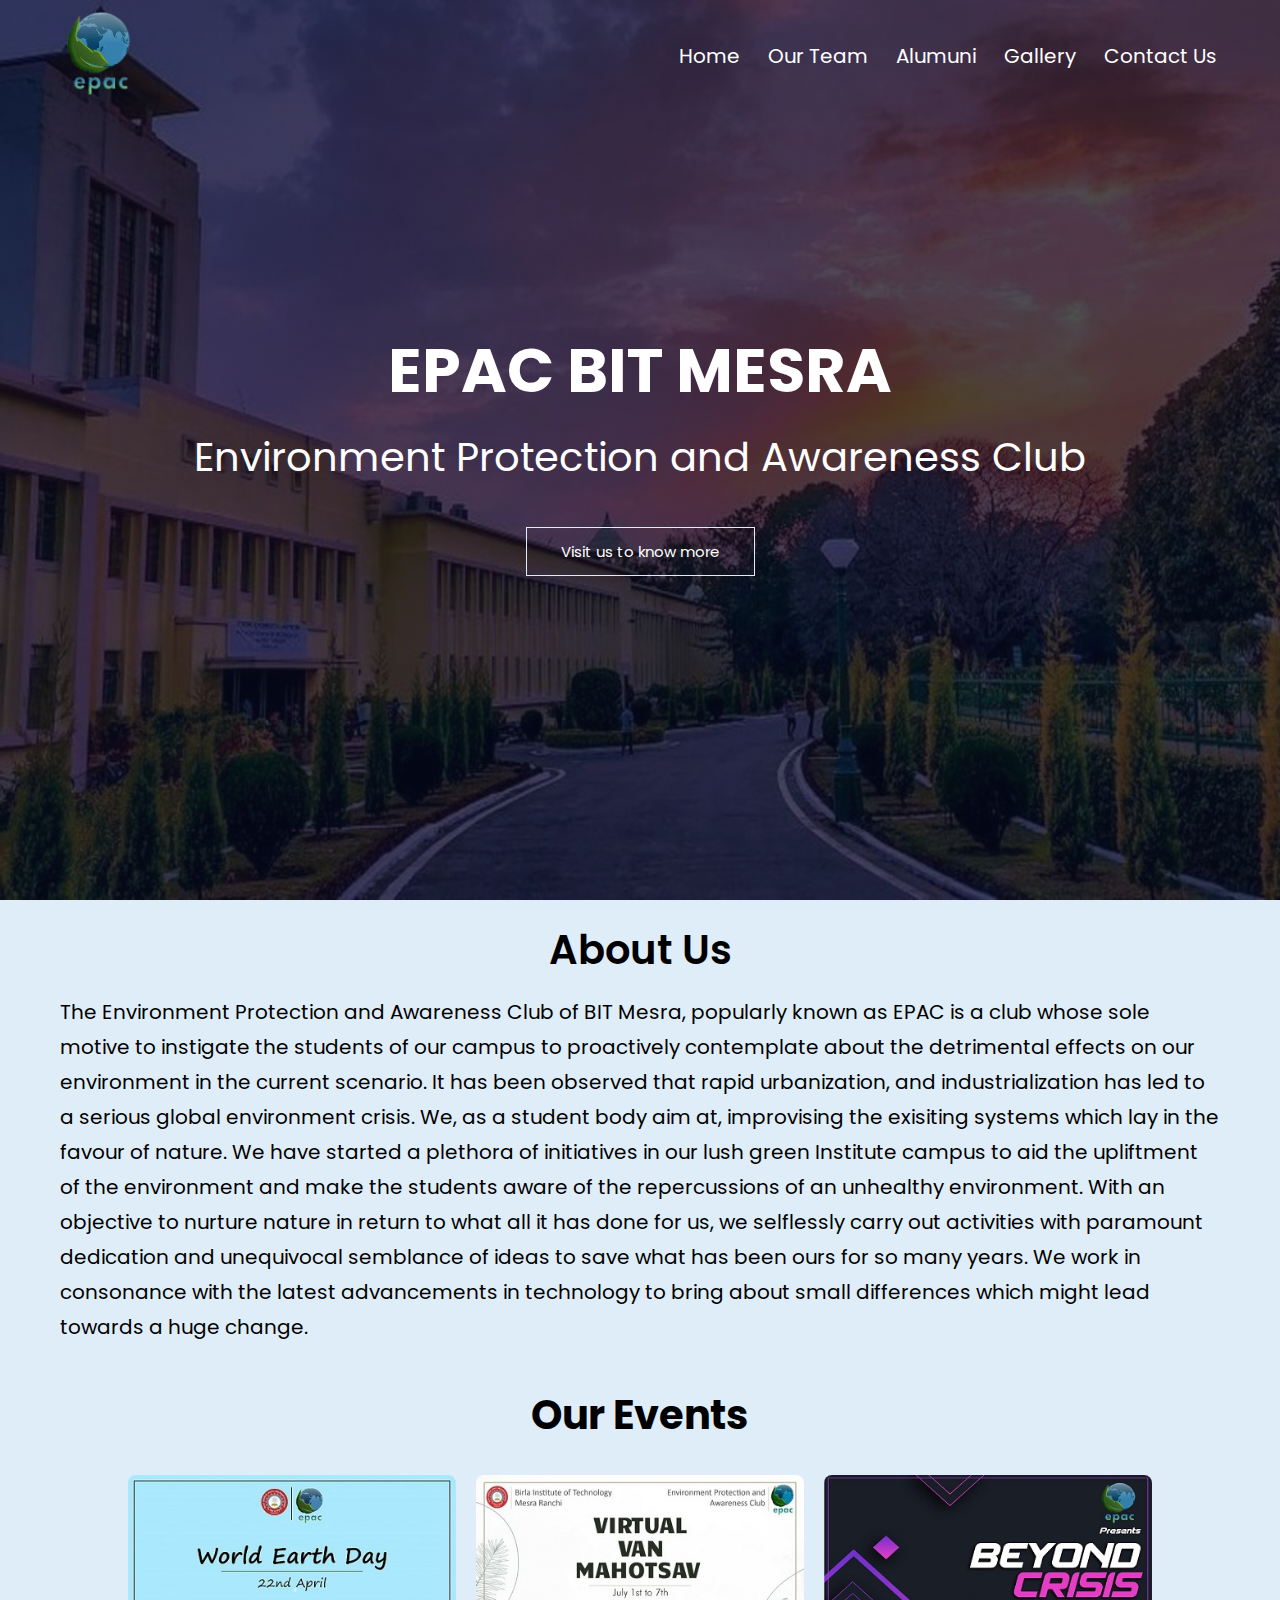
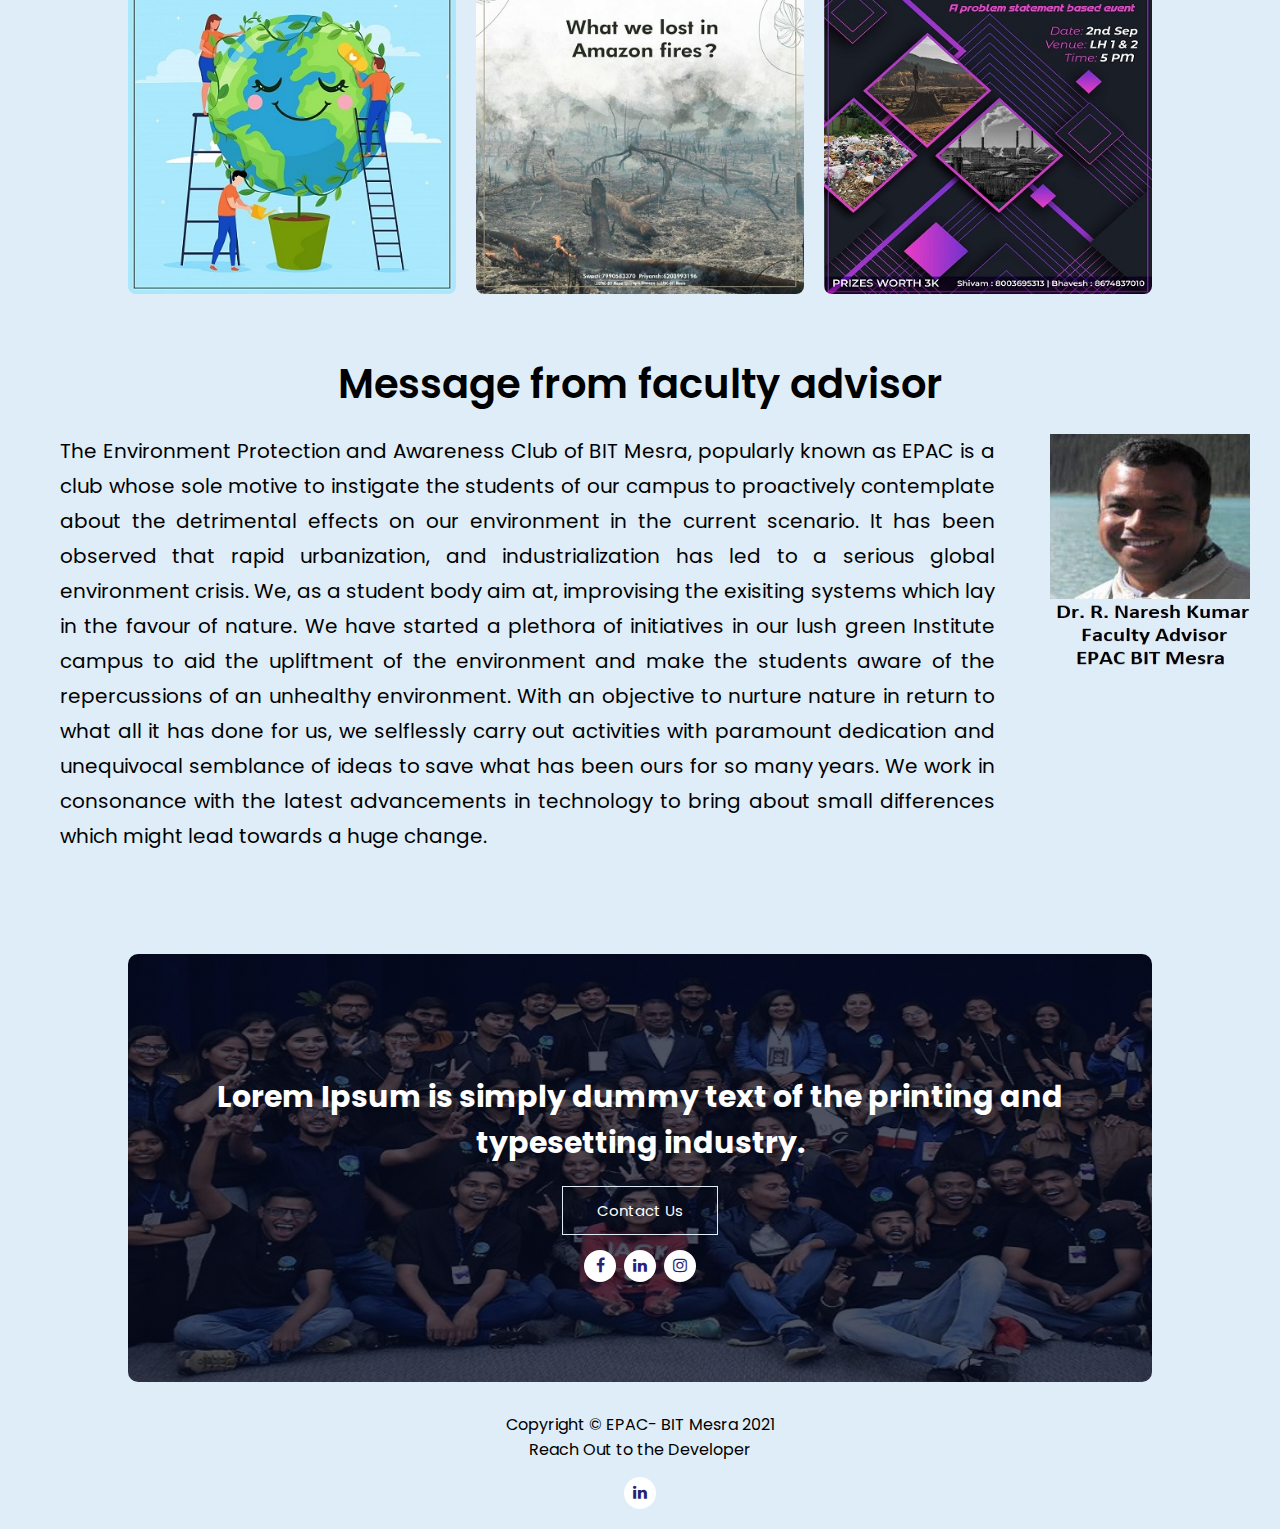
<file: index.html>
<!DOCTYPE html>
<html>
  <head>
    <meta charset="utf-8" />
    <meta http-equiv="X-UA-Compatible" content="IE=edge,chrome=1" />
    <title>EPAC-BIT MESRA</title>
    <meta
      name="viewport"
      content="width=device-width,initial-scale=1,minimum-scale=1,maximum-scale=1,user-scalable=no"
    />
    <meta name="description" content="" />
    <meta name="keywords" content="" />
    <link rel="preconnect" href="https://fonts.googleapis.com" />
    <link rel="preconnect" href="https://fonts.gstatic.com" crossorigin />
    <link
      href="https://fonts.googleapis.com/css2?family=Poppins:wght@200;300;400;600;700&display=swap"
      rel="stylesheet"
    />
    <link href="style.css" rel="stylesheet" />
    <link rel="shortcut icon" href="images/favicon.ico" type="image/x-icon" />
    <link
      rel="stylesheet"
      href="https://stackpath.bootstrapcdn.com/font-awesome/4.7.0/css/font-awesome.min.css"
    />
  </head>
  <body>
    <!----Header-->
    <section class="header">
      <nav>
        <a href="index.html">
          <img src="images/logo-removebg-preview.png" alt="" />
        </a>
        <div class="nav-links" id="nav-links">
          <i class="fa fa-times" onclick="hidemenu()"></i>
          <ul>
            <li><a href="index.html">Home</a></li>
            <li><a href="teams.html">Our Team</a></li>
            <li><a href="">Alumuni</a></li>
            <li><a href="gallery.html">Gallery</a></li>
            <li><a href="">Contact Us</a></li>
          </ul>
        </div>
        <i class="fa fa-bars" onclick="showmenu()"></i>
      </nav>
      <div class="text-box">
        <h1>EPAC BIT MESRA</h1>
        <p>Environment Protection and Awareness Club</p>
        <a href="" class="hero-btn">Visit us to know more</a>
      </div>
    </section>

    <!-----About---->
    <section class="about">
      <h1>About Us</h1>
      <p>
        The Environment Protection and Awareness Club of BIT Mesra, popularly
        known as EPAC is a club whose sole motive to instigate the students of
        our campus to proactively contemplate about the detrimental effects on
        our environment in the current scenario. It has been observed that rapid
        urbanization, and industrialization has led to a serious global
        environment crisis. We, as a student body aim at, improvising the
        exisiting systems which lay in the favour of nature. We have started a
        plethora of initiatives in our lush green Institute campus to aid the
        upliftment of the environment and make the students aware of the
        repercussions of an unhealthy environment. With an objective to nurture
        nature in return to what all it has done for us, we selflessly carry out
        activities with paramount dedication and unequivocal semblance of ideas
        to save what has been ours for so many years. We work in consonance with
        the latest advancements in technology to bring about small differences
        which might lead towards a huge change.
      </p>
    </section>

    <!-----Events---->
    <div class="ef">
      <section class="events">
        <h1>Our Events</h1>

        <div class="row">
          <div class="elist">
            <a href="https://www.facebook.com/epacbitmesra/"><img src="images/event1.jpg" alt="" /></a>
          </div>
          <div class="elist">
            <a href="https://www.facebook.com/epacbitmesra/"><img src="images/event2.jpg" alt="" /></a>
          </div>
          <div class="elist">
            <a href="https://www.facebook.com/epacbitmesra/"><img src="images/event3.jpg" alt="" /></a>
          </div>
        </div>
      </section>
    </div>
    <!-----Message from Faculty---->
    <section class="message">
      <h1>Message from faculty advisor</h1>
      <div class="content">
        <img src="images/facadv.jpg" width="100" height="150" class="hp1" />
        <img src="images/facadv.jpg" width="200" height="250" class="hp2" />

        <p>
          The Environment Protection and Awareness Club of BIT Mesra, popularly
          known as EPAC is a club whose sole motive to instigate the students of
          our campus to proactively contemplate about the detrimental effects on
          our environment in the current scenario. It has been observed that
          rapid urbanization, and industrialization has led to a serious global
          environment crisis. We, as a student body aim at, improvising the
          exisiting systems which lay in the favour of nature. We have started a
          plethora of initiatives in our lush green Institute campus to aid the
          upliftment of the environment and make the students aware of the
          repercussions of an unhealthy environment. With an objective to
          nurture nature in return to what all it has done for us, we selflessly
          carry out activities with paramount dedication and unequivocal
          semblance of ideas to save what has been ours for so many years. We
          work in consonance with the latest advancements in technology to bring
          about small differences which might lead towards a huge change.
        </p>
      </div>
    </section>

    <!-- basic-contact -->
    <div class="ctab">
      <section class="cta">
        <h1>
          Lorem Ipsum is simply dummy text of the printing and typesetting
          industry.
        </h1>
        <a href="" class="hero-btn">Contact Us</a>
        <div class="social-links">
          <a href="https://www.facebook.com/epacbitmesra/">
            <span class="fa fa-facebook"></span>
          </a>
          <a href="https://in.linkedin.com/company/epac-bitmesra">
            <span class="fa fa-linkedin"></span>
          </a>
          <a href="https://www.instagram.com/epac.bitmesra/?hl=en">
            <span class="fa fa-instagram"></span>
          </a>
        </div>
      </section>
    </div>

    <div class="cr">
      <span class="copyright">Copyright © EPAC- BIT Mesra 2021 </span>
      <p>Reach Out to the Developer</p>
      <div class="social-links">
        <a href="https://www.linkedin.com/in/ketan-raj/">
          <span class="fa fa-linkedin"></span>
        </a>
      </div>
    </div>

    <script>
      document.addEventListener("contextmenu", function (e) {
        e.preventDefault();
      });
      var navLinks = document.getElementById("nav-links");
      function showmenu() {
        navLinks.style.right = "0";
      }
      function hidemenu() {
        navLinks.style.right = "-200px";
      }
    </script>
  </body>
</html>
</file>
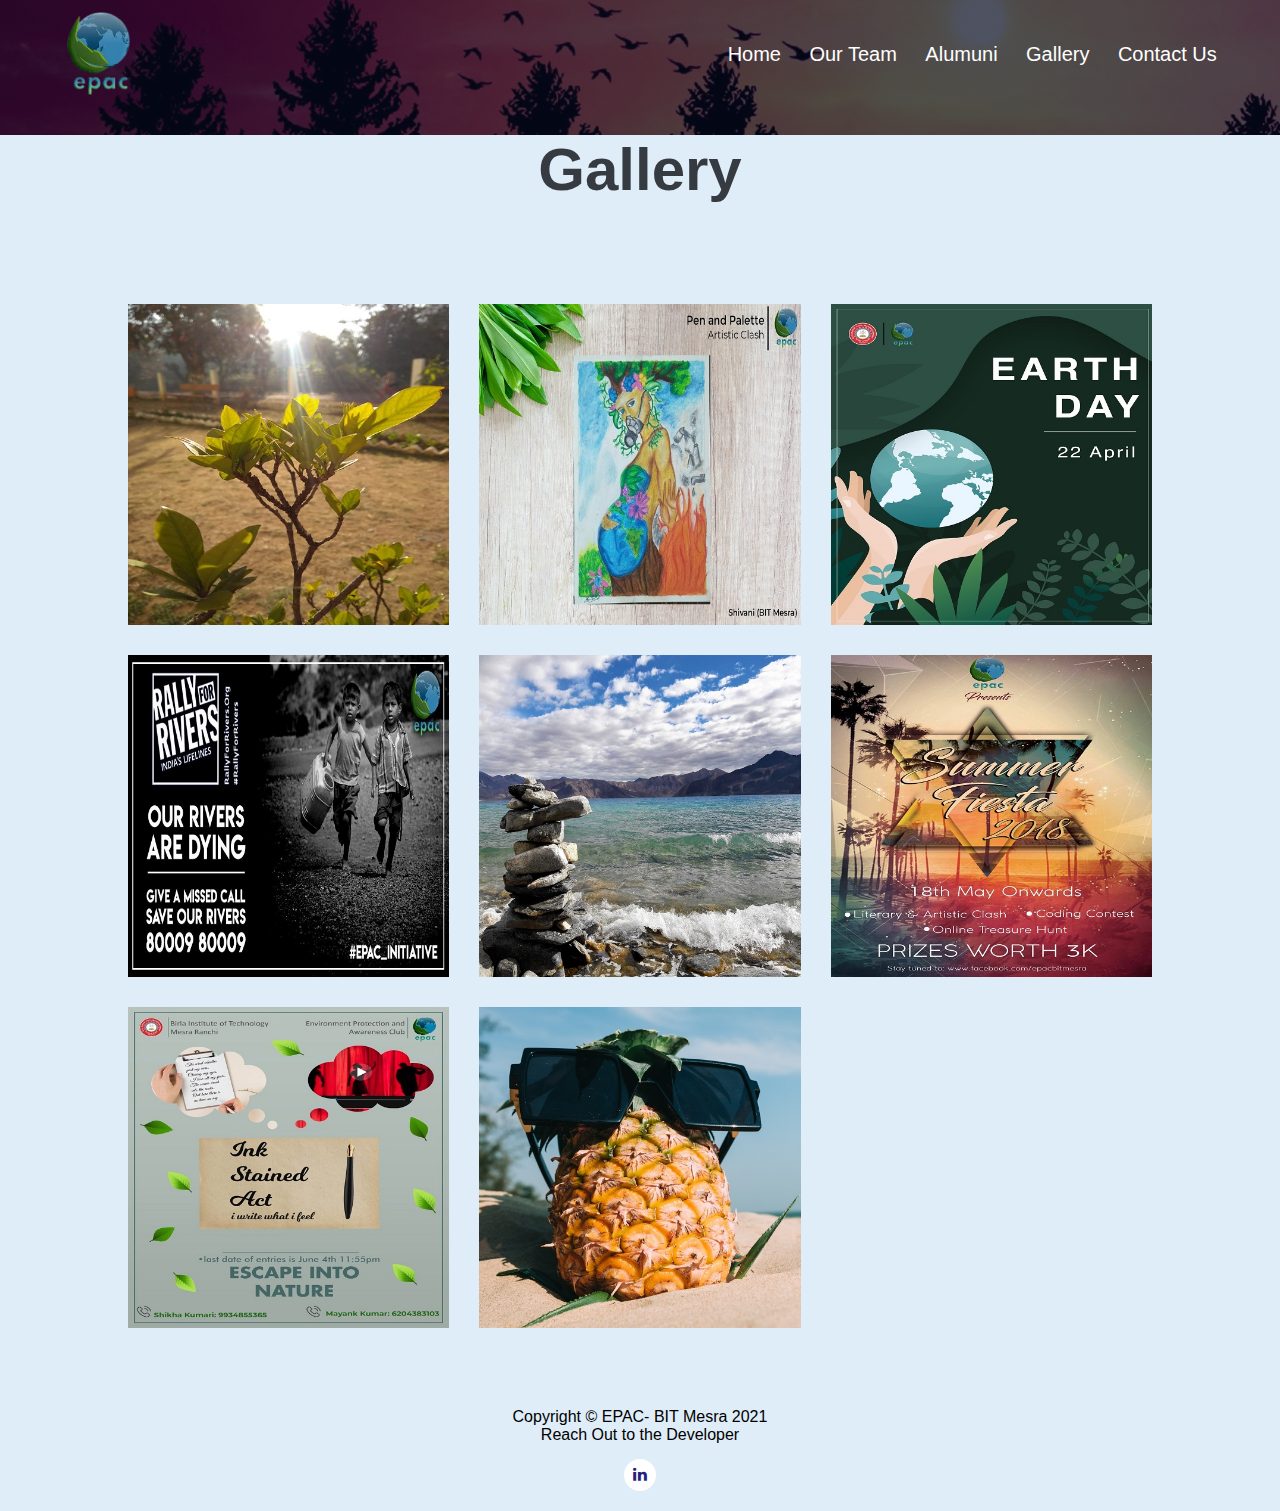
<file: gallery.html>
<!DOCTYPE html>
<html>
<head>
<meta charset="utf-8">
<meta http-equiv="X-UA-Compatible" content="IE=edge,chrome=1">
<title>Gallery</title>
<meta name='viewport' content='width=device-width,initial-scale=1,minimum-scale=1,maximum-scale=1,user-scalable=no'/>
<meta name="description" content="">
<meta name="keywords" content="">
<link href="gallery.css" rel="stylesheet">
<link rel="shortcut icon" href="images/favicon.ico" type="image/x-icon">
<link
rel="stylesheet"
href="https://stackpath.bootstrapcdn.com/font-awesome/4.7.0/css/font-awesome.min.css"
/>
</head>
<body>
    <section class="sub-header">
        <nav>
          <a href="index.html">
            <img src="images/logo-removebg-preview.png" alt="" />
          </a>
          <div class="nav-links" id="nav-links">
            <i class="fa fa-times" onclick="hidemenu()"></i>
            <ul>
              <li><a href="index.html">Home</a></li>
              <li><a href="teams.html">Our Team</a></li>
              <li><a href="">Alumuni</a></li>
              <li><a href="">Gallery</a></li>
              <li><a href="">Contact Us</a></li>
            </ul>
          </div>
          <i class="fa fa-bars" onclick="showmenu()"></i>
        </nav>
      </section>
    <div class="Heading">
        <h2>Gallery</h2>
    </div>
    <div class="full-img" id="fullimgbox">
        <img src="images/img1.jpg" id="fullimg">
        <span onclick="closefullimg()">X</span>
    </div>
    <div class="img-gallery">
        <img src="images/img1.jpg" onclick="openfullimg(this.src)">
        <img src="images/img3.jpg" onclick="openfullimg(this.src)">
        <img src="images/img2.jpg" onclick="openfullimg(this.src)">
        <img src="images/img4.jpg" onclick="openfullimg(this.src)">
        <img src="images/img6.jpg" onclick="openfullimg(this.src)">
        <img src="images/img7.jpg" onclick="openfullimg(this.src)">
        <img src="images/img8.jpg" onclick="openfullimg(this.src)">
        <img src="images/img5.jpg" onclick="openfullimg(this.src)">
        
    </div>
    <div class="cr">
      <span class="copyright">Copyright © EPAC- BIT Mesra 2021 </span>
      <p>Reach Out to the Developer</p>
      <div class="social-links">
        <a href="https://www.linkedin.com/in/ketan-raj/">
          <span class="fa fa-linkedin"></span>
        </a>
      </div>
    </div> 
    <script>
        var fullimgbox=document.getElementById("fullimgbox");
        var fullimg=document.getElementById("fullimg");

        function openfullimg(pic)
        {
            fullimgbox.style.display="flex";
            fullimg.src=pic;
        }
        function closefullimg()
        {
            fullimgbox.style.display="None";
        }
      document.addEventListener("contextmenu", function (e) {
      e.preventDefault();
      });
      var navLinks = document.getElementById("nav-links");
      function showmenu() {
        navLinks.style.right = "0";
      }
      function hidemenu() {
        navLinks.style.right = "-200px";
      }

    </script>
</body>
</html>
</file>
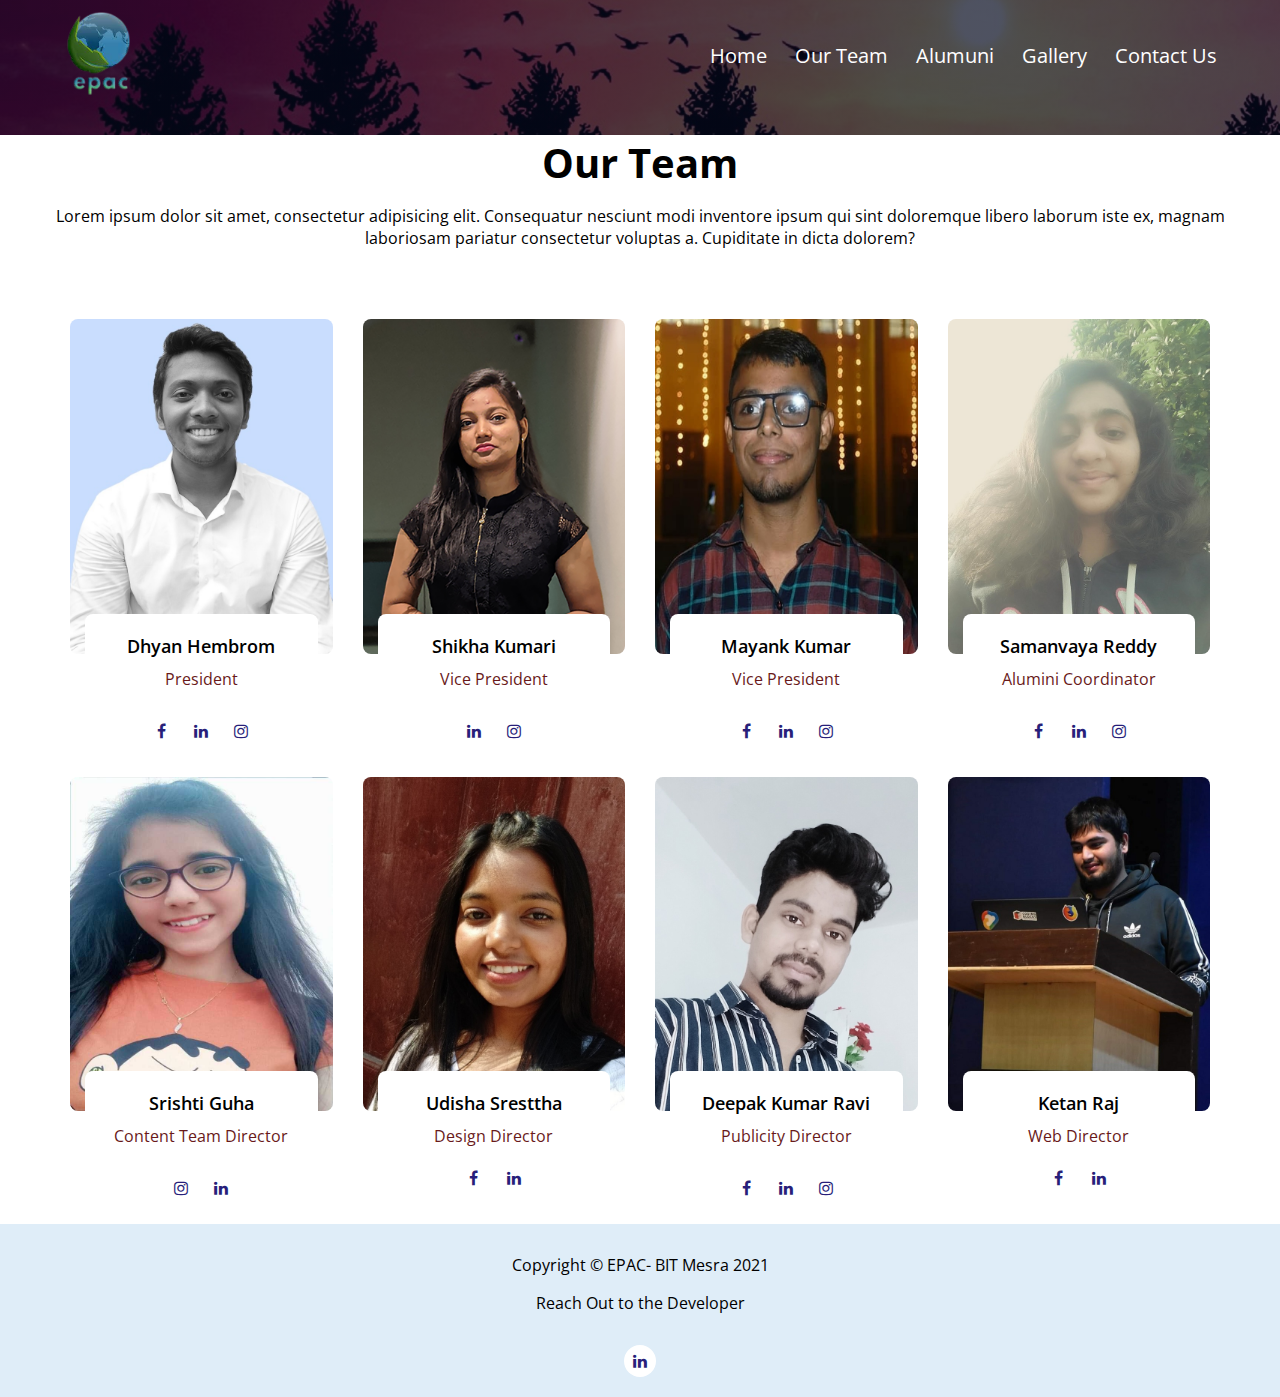
<file: teams.html>
<!DOCTYPE html>
<html>
<head>
<meta charset="utf-8">
<meta http-equiv="X-UA-Compatible" content="IE=edge,chrome=1">
<title>EPAC-BIT MESRA</title>
<meta name='viewport' content='width=device-width,initial-scale=1,minimum-scale=1,maximum-scale=1,user-scalable=no'/>
<meta name="description" content="">
<meta name="keywords" content="">
<link href="teams.css" rel="stylesheet">
<link rel="shortcut icon" href="images/favicon.ico" type="image/x-icon" />
</head>
<body>
    <section class="sub-header">
        <nav>
          <a href="index.html">
            <img src="images/logo-removebg-preview.png" alt="" />
          </a>
          <div class="nav-links" id="nav-links">
            <i class="fa fa-times" onclick="hidemenu()"></i>
            <ul>
              <li><a href="index.html">Home</a></li>
              <li><a href="teams.html">Our Team</a></li>
              <li><a href="">Alumuni</a></li>
              <li><a href="gallery.html">Gallery</a></li>
              <li><a href="">Contact Us</a></li>
            </ul>
          </div>
          <i class="fa fa-bars" onclick="showmenu()"></i>
        </nav>
      </section>
    <section class="team-section" >
        <div class="container">
            <div class="row">
                <div class="section-title">
                    <h1>Our Team</h1>
                    <p>Lorem ipsum dolor sit amet, consectetur adipisicing elit. Consequatur nesciunt modi inventore ipsum qui sint doloremque libero laborum iste ex, magnam laboriosam pariatur consectetur voluptas a. Cupiditate in dicta dolorem?</p>
                </div>
            </div>
            <div class="row">
                <div class="team-items">
                    <div class="item">
                        <img src="images/Dhyan.jpg" alt="">
                        <div class="inner">
                            <div class="info">
                                <h5>Dhyan Hembrom</h5>
                                <p>President<p>
                                <div class="social-links">
                                    <a href="https://www.facebook.com/dhyan.hembrom/‌">
                                        <span class="fa fa-facebook"></span>
                                    </a>
                                    <a href="https://www.linkedin.com/in/dhyan-hembrom-54362316b/">
                                        <span class="fa fa-linkedin"></span>
                                    </a>
                                    <a href="https://www.instagram.com/just_dhyan/‌">
                                        <span class="fa fa-instagram"></span>
                                    </a>
                                </div>
                            </div>
                        </div>
                    </div>
                    <div class="item">
                        <img src="images/Shikha Kumari.jpg" alt="">
                        <div class="inner">
                            <div class="info">
                                <h5>Shikha Kumari</h5>
                                <p>Vice President<p>
                                <div class="social-links">
                                    <a href="https://www.linkedin.com/in/shikha-kumari1">
                                        <span class="fa fa-linkedin"></span>
                                    </a>
                                    <a href="https://www.instagram.com/shikhakumari1901/">
                                        <span class="fa fa-instagram"></span>
                                    </a>
                                </div>
                            </div>
                        </div>
                    </div>
                    <div class="item">
                        <img src="images/Mayank Kumar.jpg" alt="">
                        <div class="inner">
                            <div class="info">
                                <h5>Mayank Kumar</h5>
                                <p>Vice President<p>
                                <div class="social-links">
                                    <a href="https://www.facebook.com/people/Mayank-Kumar/100014970734972/">
                                        <span class="fa fa-facebook"></span>
                                    </a>
                                    <a href="https://www.linkedin.com/in/mayank-kumar-34174b1b3">
                                        <span class="fa fa-linkedin"></span>
                                    </a>
                                    <a href="https://www.instagram.com/foodyyy_mk/?utm_medium=copy_link">
                                        <span class="fa fa-instagram"></span>
                                    </a>
                                </div>
                            </div>
                        </div>
                    </div>
                    <div class="item">
                        <img src="images/Samanvaya.jpg" alt="">
                        <div class="inner">
                            <div class="info">
                                <h5>Samanvaya Reddy</h5>
                                <p>Alumini Coordinator<p>
                                <div class="social-links">
                                    <a href="https://www.facebook.com/samanvaya.reddy.5">
                                        <span class="fa fa-facebook"></span>
                                    </a>
                                    <a href="www.linkedin.com/in/saman-reddy-82a90716a">
                                        <span class="fa fa-linkedin"></span>
                                    </a>
                                    <a href="https://www.instagram.com/invites/contact/?i=hyob4ts0h27b&utm_content=2291uh4">
                                        <span class="fa fa-instagram"></span>
                                    </a>
                                </div>
                            </div>
                        </div>
                    </div>
                    <div class="item">
                        <img src="images/Srishti Guha.jpg" alt="">
                        <div class="inner">
                            <div class="info">
                                <h5>Srishti Guha</h5>
                                <p>Content Team Director<p>
                                <div class="social-links">
                                    <a href="https://www.instagram.com/srishti_guha/">
                                        <span class="fa fa-instagram"></span>
                                    </a>
                                    <a href="https://www.linkedin.com/in/srishti-guha-7966aa18b/">
                                        <span class="fa fa-linkedin"></span>
                                    </a>
                                </div>
                            </div>
                        </div>
                    </div>
                    <div class="item">
                        <img src="images/udi epac.jpg" alt="">
                        <div class="inner">
                            <div class="info">
                                <h5>Udisha Sresttha</h5>
                                <p>Design Director</p>
                                <div class="social-links">
                                    <a href="https://www.instagram.com/udishasresttha/">
                                        <span class="fa fa-facebook"></span>
                                    </a>
                                    <a href="https://www.linkedin.com/in/udisha-s-0b5821107">
                                        <span class="fa fa-linkedin"></span>
                                    </a>
                                </div>
                            </div>
                        </div>
                    </div>
                    <div class="item">
                        <img src="images/Deepak.jpg" alt="">
                        <div class="inner">
                            <div class="info">
                                <h5>Deepak Kumar Ravi</h5>
                                <p>Publicity Director<p>
                                <div class="social-links">
                                    <a href="https://www.facebook.com/people/Dipak-Kumar/100013239978911/">
                                        <span class="fa fa-facebook"></span>
                                    </a>
                                    <a href="https://www.linkedin.com/in/deepak-kumar-ravi-4689091bb">
                                        <span class="fa fa-linkedin"></span>
                                    </a>
                                    <a href="https://www.instagram.com/dipakkumar1116/?utm_medium=copy_link">
                                        <span class="fa fa-instagram"></span>
                                    </a>
                                </div>
                            </div>
                        </div>
                    </div>

                    <div class="item">
                        <img src="images/Ketan Raj.jpeg" alt="">
                        <div class="inner">
                            <div class="info">
                                <h5>Ketan Raj</h5>
                                <p>Web Director</p>
                                <div class="social-links">
                                    <a href="https://www.facebook.com/ketan.raj.3572">
                                        <span class="fa fa-facebook"></span>
                                    </a>
                                    <a href="https://www.linkedin.com/in/ketan-raj/">
                                        <span class="fa fa-linkedin"></span>
                                    </a>
                                </div>
                            </div>
                        </div>
                    </div>

                    </div>
                </div>
            </div>
        </div>

    </section> 
    <div class="cr">
        <span class="copyright">Copyright © EPAC- BIT Mesra 2021 </span>
        <p>Reach Out to the Developer</p>
        <div class="social-links">
          <a href="https://www.linkedin.com/in/ketan-raj/">
            <span class="fa fa-linkedin"></span>
          </a>
        </div>
      </div>  
      <script>
        document.addEventListener("contextmenu", function (e) {
          e.preventDefault();
        });
        var navLinks = document.getElementById("nav-links");
        function showmenu() {
          navLinks.style.right = "0";
        }
        function hidemenu() {
          navLinks.style.right = "-200px";
        }
      </script>                      
</body>
</html>
</file>
<file: style.css>
* {
  margin: 0;
  padding: 0;
  font-family: "Poppins", sans-serif;
}
.header {
  min-height: 100vh;
  width: 100%;
  background-image: linear-gradient(rgba(4, 9, 30, 0.7), rgba(4, 9, 30, 0.7)),
    url(images/banner.jpg);
  background-position: center;
  background-size: cover;
  position: relative;
}
nav {
  display: flex;
  padding: 0.5% 4%;
  justify-content: space-between;
  align-items: center;
}
nav img {
  width: 95px;
}
.nav-links {
  flex: 1;
  text-align: right;
}
.nav-links ul li {
  list-style: none;
  display: inline-block;
  padding: 8px 12px;
  position: relative;
}
.nav-links ul li a {
  color: #fff;
  text-decoration: none;
  font-size: 20px;
}
.nav-links ul li::after {
  content: "";
  width: 0%;
  height: 2px;
  background: #dfedf8;
  display: block;
  margin: auto;
  transition: 0.5s;
}
.nav-links ul li:hover::after {
  content: "";
  width: 100%;
  height: 2px;
  background: #01937c;
  display: block;
  margin: auto;
}
.text-box {
  width: 90%;
  color: #fff;
  position: absolute;
  top: 50%;
  left: 50%;
  transform: translate(-50%, -50%);
  text-align: center;
}
.text-box h1 {
  font-size: 62px;
}

.text-box p {
  margin: 10px 0px 40px;
  font-size: 40px;
}
.hero-btn {
  display: inline-block;
  text-decoration: none;
  color: #fff;
  border: 1px solid #dfedf8;
  padding: 12px 34px;
  font-size: 15px;
  background: transparent;
  position: relative;
  cursor: pointer;
}
.hero-btn:hover {
  border: 1px solid #01937c;
  background: #01937c;
  transition: 0.5s;
}
nav .fa {
  display: none;
}
.about {
  background: #dfedf8;
  padding-left: 30px;
  padding-right: 30px;
}
.about h1 {
  font-size: 40px;
  margin-top: 0px;
  margin-bottom: 15px;
  text-align: center;
  padding-top: 20px;
  font-weight: 600;
}
.about p {
  font-size: 20px;
  text-align: left;
  padding-left: 30px;
  padding-right: 30px;
  line-height: 1.75;
}
.events {
  width: 100%;
  margin: auto;
  text-align: center;
  padding-top: 40px;

  width: 80%;
}
.row {
  margin: 5px 5px 0 59x;
  display: flex;
  justify-content: space-between;
}
.elist {
  flex-basis: 32%;
  border-radius: 8px;
  margin-bottom: 30px;
  position: relative;
  overflow: hidden;
}
.elist img {
  width: 100%;
  display: block;
}
.ef {
  background: #dfedf8;
}
.events h1 {
  font-size: 40px;
  padding-bottom: 30px;
}
.layer {
  background: transparent;
  height: 100%;
  width: 100%;
  position: absolute;
  top: 0;
  right: 0;
  transition: 0.5s;
  text-align: center;
  display: none;
}
.layer:hover {
  background: #75ada5;
}
.layer h3 {
  width: 100%;
  font-weight: 500;
  color: #fff;
  font-size: 16px;
  left: 50%;
  transform: translate(-50%);
  position: absolute;
  opacity: 0;
  transition: 0.5s;
}
.layer:hover h3 {
  padding-top: 30px;
  padding-left: 15px;
  padding-right: 15px;
  opacity: 1;
}

.message {
  background: #dfedf8;
  padding-top: 10px;
  padding-left: 30px;
  padding-right: 30px;
}
.message h1 {
  font-size: 40px;
  margin-top: 0px;
  margin-bottom: 20px;
  text-align: center;
  padding-top: 20px;
  font-weight: 600;
}
.message p {
  font-size: 20px;
  text-align: justify;
  padding-left: 30px;
  padding-right: 30px;
  line-height: 1.75;
  padding-bottom: 100px;
}
.content {
  padding: 0 225px 0 0; /* 75px being the width of the thumbnail + how much space you want to put between it and your text */
  position: relative; /* So the thumbnail is relative to this */
}

.content img {
  right: 0;
  position: absolute;
  top: 0;
}

.ctab {
  background: #dfedf8;
}
.cta {
  margin: auto;
  width: 80%;
  background-image: linear-gradient(rgba(4, 9, 30, 0.7), rgba(4, 9, 30, 0.7)),
    url(images/banner2.jpg);
  background-position: center;
  background-size: cover;
  border-radius: 10px;
  text-align: center;
  padding: 100px 0;
}
.cta h1 {
  color: #fff;
  margin: 20px;
  padding: 0;
  font-size: 30px;
}
.content .hp1{
  display: none;
}
@media (max-width: 700px) {
  .text-box h1 {
    font-size: 30px;
  }
  .text-box p {
    margin: 10px 0px 40px;
    font-size: 20px;
  }
  .nav-links ul li {
    display: block;
    padding-bottom: 15px;
  }
  .nav-links {
    position: absolute;
    background: #01937c;
    height: 100vh;
    width: 200px;
    top: 0;
    right: -200px;
    text-align: left;
    z-index: 2;
    transition: 1s;
  }
  .nav-links ul {
    padding: 30px;
  }
  nav .fa {
    display: block;
    color: #dfedf8;
    margin: 10px;
    font-size: 25px;
    cursor: pointer;
  }
  .message h1 {
    font-size: 20px;
  }
  .about p {
    font-size: 10px;
  }
  .about h1 {
    font-size: 20px;
  }
  .message p {
    font-size: 10px;
  }
  html,
  body {
    overflow-x: hidden;
  }
  .row {
    flex-direction: column;
  }
  .events h1 {
    font-size: 30px;
    padding-bottom: 20px;
  }
  .content img {
    float: right;
    margin: 0 0 0 15px;
  }
  .content {
    padding: 0; /* 75px being the width of the thumbnail + how much space you want to put between it and your text */
    position: relative; /* So the thumbnail is relative to this */
  }
  .content img {
    right: 0;
    position: relative;
    top: 0;
  }
  .cta h1 {
    font-size: 10px;
  }
}

@media (max-width: 380px) {
  .content img {
    float:none;
    display: block;
    margin: 0 0 0 0;
  }
  .content .hp2{
    display: none;
  }
  .content .hp1{
    display: inline-block;
    margin-left: 15%;
    margin-right: 15%;
    width: 70%;
  }
}
.social-links {
  padding-top: 15px;
}
.social-links a {
  display: inline-block;
  height: 32px;
  width: 32px;
  background-color: #ffffff;
  color: #281f7a;
  border-radius: 50%;
  margin: 0 2px;
  text-align: center;
  line-height: 32px;
  font-size: 16px;
  transition: all 0.5s ease;
}
.social-links a:hover {
  box-shadow: 0 0 10px #000;
}
.cr {
  padding-top: 30px;
  background: #dfedf8;
  text-align: center;
  padding-bottom: 20px;
}
.copyright {
  padding-bottom: 40px;
}
</file>
<file: gallery.css>
*{
    margin: 0;
    padding: 0;
    font-family: sans-serif;
}
body{
    background: #dfedf8;
}
.sub-header{
    height: 15vh;
    width: 100%;
    background-image: linear-gradient(rgba(4,9,30,.7),rgba(4,9,30,0.7)),url(images/background.jpg);
    background-position: center;
    background-size: cover;
    text-align: center;
    color: #fff;
    
}
nav {
    display: flex;
    padding: 0.5% 4%;
    justify-content: space-between;
    align-items: center;
  }
  nav img {
    width: 95px;
  }
  .nav-links {
    flex: 1;
    text-align: right;
  }
  .nav-links ul li {
    list-style: none;
    display: inline-block;
    padding: 8px 12px;
    position: relative;
  }
  .nav-links ul li a {
    color: #fff;
    text-decoration: none;
    font-size: 20px;
  }
  .nav-links ul li::after {
    content: "";
    width: 0%;
    height: 2px;
    background: #fff;
    display: block;
    margin: auto;
    transition: 0.5s;
  }
  .nav-links ul li:hover::after {
    content: "";
    width: 100%;
    height: 2px;
    background: #01937c;
    display: block;
    margin: auto;
  }
  nav .fa {
    display: none;
  }
.img-gallery{
    width: 80%;
    margin: 100px auto 50px;
    display:grid;
    grid-template-columns: repeat(auto-fit,minmax(250px,1fr));
    grid-gap: 30px;

}
.img-gallery img{
    width: 100%;
    cursor: pointer;
}

.img-gallery img:hover{
    transform: scale(0.8) rotate(-15deg);
    border-radius: 20px;
    box-shadow: 0 32px 75px rgba(68, 77, 136, 0.2);
}
.full-img{
    width: 100%;
    height: 100vh;
    background-color: rgba(0, 0, 0, 0.9);
    position: fixed;
    top: 0;
    left: 0;
    display: none;
    align-items: center;
    justify-content: center;
    z-index: 100;
}
.full-img img{
    width: 90%;
    max-width: 500px;
}
.full-img span{
    position: absolute;
    top: 5%;
    right: 5%;
    font-size: 30px;
    color: #ffff;
    cursor: pointer;
}
.Heading{
    font-size: 40px;
    margin-top: 0;
    margin-bottom: 15px;
    text-align: center;
    color: rgba(0, 1, 7, 0.76);
}


@media (max-width: 700px) {
    .text-box h1 {
      font-size: 30px;
    }
    .text-box p {
      margin: 10px 0px 40px;
      font-size: 20px;
    }
    .nav-links ul li {
      display: block;
      padding-bottom: 15px;
    }
    .nav-links {
      position: absolute;
      background: #01937c;
      height: 100vh;
      width: 200px;
      top: 0;
      right: -200px;
      text-align: left;
      z-index: 2;
      transition: 1s;
    }
    .nav-links ul {
      padding: 30px;
    }
    nav .fa {
      display: block;
      color: #dfedf8;
      margin: 10px;
      font-size: 25px;
      cursor: pointer;
    }
    html,
    body {
      overflow-x: hidden;
    }
}
.cr {
  padding-top: 30px;
  background: #dfedf8;
  text-align: center;
  padding-bottom: 20px;
}
.social-links {
  padding-top: 15px;
}
.social-links a {
  display: inline-block;
  height: 32px;
  width: 32px;
  background-color: #ffffff;
  color: #281f7a;
  border-radius: 50%;
  margin: 0 2px;
  text-align: center;
  line-height: 32px;
  font-size: 16px;
  transition: all 0.5s ease;
}
.social-links a:hover {
  box-shadow: 0 0 10px #000;
}
</file>
<file: teams.css>
@import url('https://fonts.googleapis.com/css2?family=Open+Sans:wght@400;600;700&display=swap');
@import url("https://stackpath.bootstrapcdn.com/font-awesome/4.7.0/css/font-awesome.min.css");
body{
    margin: 0;
    font-family: 'Open Sans', sans-serif;
}
*{
    box-sizing: border-box;
}
.team-section{
    background-color: #fff;
    min-height: 100vh;  
}
.container{
    max-width: 1170px;
    margin:auto;
}
.row
{
    display: flex;
    flex-wrap: wrap;
}
.sub-header{
    height: 15vh;
    width: 100%;
    background-image: linear-gradient(rgba(4,9,30,.7),rgba(4,9,30,0.7)),url(images/background.jpg);
    background-position: center;
    background-size: cover;
    text-align: center;
    color: #fff;
    
}
nav {
    display: flex;
    padding: 0.5% 4%;
    justify-content: space-between;
    align-items: center;
  }
  nav img {
    width: 95px;
  }
  .nav-links {
    flex: 1;
    text-align: right;
  }
  .nav-links ul li {
    list-style: none;
    display: inline-block;
    padding: 8px 12px;
    position: relative;
  }
  .nav-links ul li a {
    color: #fff;
    text-decoration: none;
    font-size: 20px;
  }
  .nav-links ul li::after {
    content: "";
    width: 0%;
    height: 2px;
    background: #fff;
    display: block;
    margin: auto;
    transition: 0.5s;
  }
  .nav-links ul li:hover::after {
    content: "";
    width: 100%;
    height: 2px;
    background: #01937c;
    display: block;
    margin: auto;
  }
  nav .fa {
    display: none;
  }
  
.team-section .section-title
{
    flex-basis: 100%;
    max-width: 100%;
    margin-bottom: 60px;
}
.team-section .section-title h1{
    font-size: 40px;
    text-align: center;
    margin: 0;
    font-weight: 700;
}
.team-section .section-title p{
    text-align: center;
    font-size: 16px;
    margin: 15px 0 0;
}
.team-section .team-items{
    flex-basis: 100%;
    max-width: 100%;
    display: flex;
    flex-wrap: wrap;
    justify-content: space-around;
}

.team-section .team-items .item{
    flex-basis: calc(25% - 30px);
    max-width: calc(25% - 30px);
    transition: all .5s ease;
    margin-top: 10px;
}
.team-section .team-items .item img{    
    display: block;
    width: 100%;
    border-radius: 8px;
} 
.team-section .team-items .item .inner{    
    position: relative;
    z-index: 11;
    padding: 0 15px;

}
.team-section .team-items .item .info{    
    background-color: #fff;
    text-align: center;
    padding: 20px;
    border-radius: 8px;
    transition: all .5s ease;
    margin-top: -40px;
}
.team-section .team-items .item:hover .info{    
    transform: translateY(-10px);
}
.team-section .team-items .item:hover {    
    transform: translateY(-10px);
}
.team-section .team-items .item .inner .info h5{    
    margin: 0;
    font-size: 18px;
    font-weight: 600;
    
    
}
.team-section .team-items .item .inner .info p{    
    margin: 10px 0 0;
    font-size: 16px;
    font-weight: 400;
    color: #691a1a;
}
.team-section .team-items .item .inner .info .social-links{    
    padding-top: 15px;

}
.team-section .team-items .item .inner .info .social-links a{
	display: inline-block;
	height: 32px;
	width: 32px;
	background-color: #ffffff;
	color:#281f7a;
	border-radius: 50%;
	margin:0 2px;
	text-align: center;
	line-height: 32px;
	font-size:16px;
	transition: all .5s ease;
}
.team-section .team-items .item .inner .info .social-links a:hover {
    box-shadow: 0 0 10px #000;
}
.cr {
    padding-top: 30px;
    background: #dfedf8;
    text-align: center;
    padding-bottom: 20px;
  }
@media(max-width: 991px){
	.team-section .team-items .item{
      flex-basis: calc(50% - 30px);
       max-width: calc(50% - 30px);
       margin-left: 10px;
       margin-right: 10px;

   }
   
}

@media(max-width: 767px){
	.team-section .team-items .item{
      flex-basis: calc(100%);
       max-width: calc(100%);
       margin-left: 10px;
       margin-right: 10px;

   }
}
@media (max-width: 700px) {
    .text-box h1 {
      font-size: 30px;
    }
    .text-box p {
      margin: 10px 0px 40px;
      font-size: 20px;
    }
    .nav-links ul li {
      display: block;
      padding-bottom: 15px;
    }
    .nav-links {
      position: absolute;
      background: #01937c;
      height: 100vh;
      width: 200px;
      top: 0;
      right: -200px;
      text-align: left;
      z-index: 2;
      transition: 1s;
    }
    .nav-links ul {
      padding: 30px;
    }
    nav .fa {
      display: block;
      color: #dfedf8;
      margin: 10px;
      font-size: 25px;
      cursor: pointer;
    }
    html,
    body {
      overflow-x: hidden;
    }
}
.social-links {
    padding-top: 15px;
  }
  .social-links a {
    display: inline-block;
    height: 32px;
    width: 32px;
    background-color: #ffffff;
    color: #281f7a;
    border-radius: 50%;
    margin: 0 2px;
    text-align: center;
    line-height: 32px;
    font-size: 16px;
    transition: all 0.5s ease;
  }
  .social-links a:hover {
    box-shadow: 0 0 10px #000;
  }
</file>
